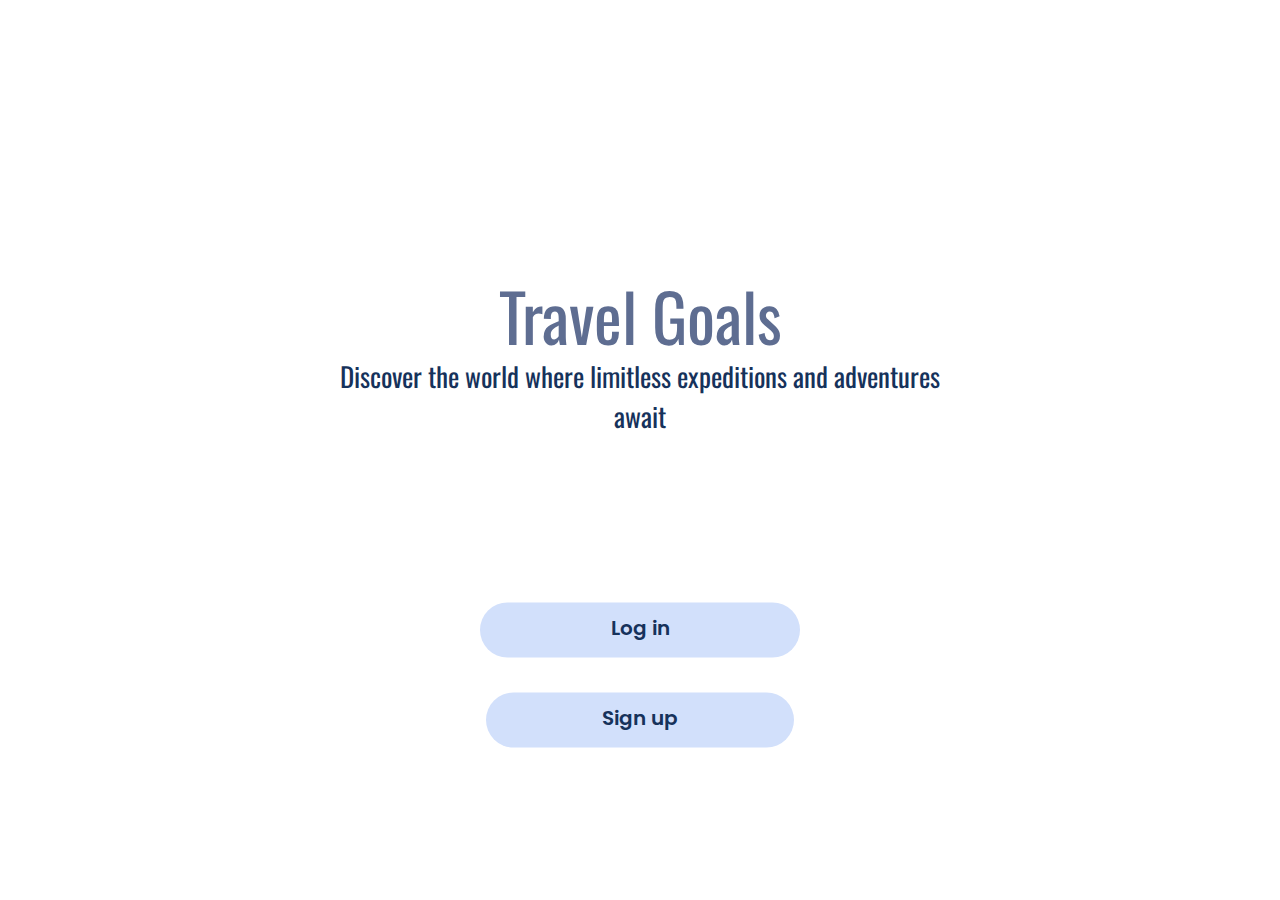
<file: index.html>
<!DOCTYPE html>
<html lang="en">
<head>
    <link rel="stylesheet" href="trvl.css">
    <meta charset="UTF-8">
    <meta name="viewport" content="width=device-width, initial-scale=1.0">
    <link href="https://fonts.googleapis.com/css2?family=Oswald:wght@400;500&display=swap" rel="stylesheet">
    <title>Travel Goals</title>
</head>
<body>
    <div id="wlcmpg">

    </div>
    <div id="tgln">
        <h1>Travel Goals</h1>
        <h4>Discover the world where limitless expeditions and adventures await</h4>
    </div>
        <a href="file:///C:/Users/Katrice%20Romantico/Downloads/Midterm_Romantico_Katrice%20(1)/trvl3.html" id="btn1">Log in</a>
        <a href="file:///C:/Users/Katrice%20Romantico/Downloads/Midterm_Romantico_Katrice%20(1)/trvl2.html" id ="btn2">Sign up</a>
</body>
</html>
</file>
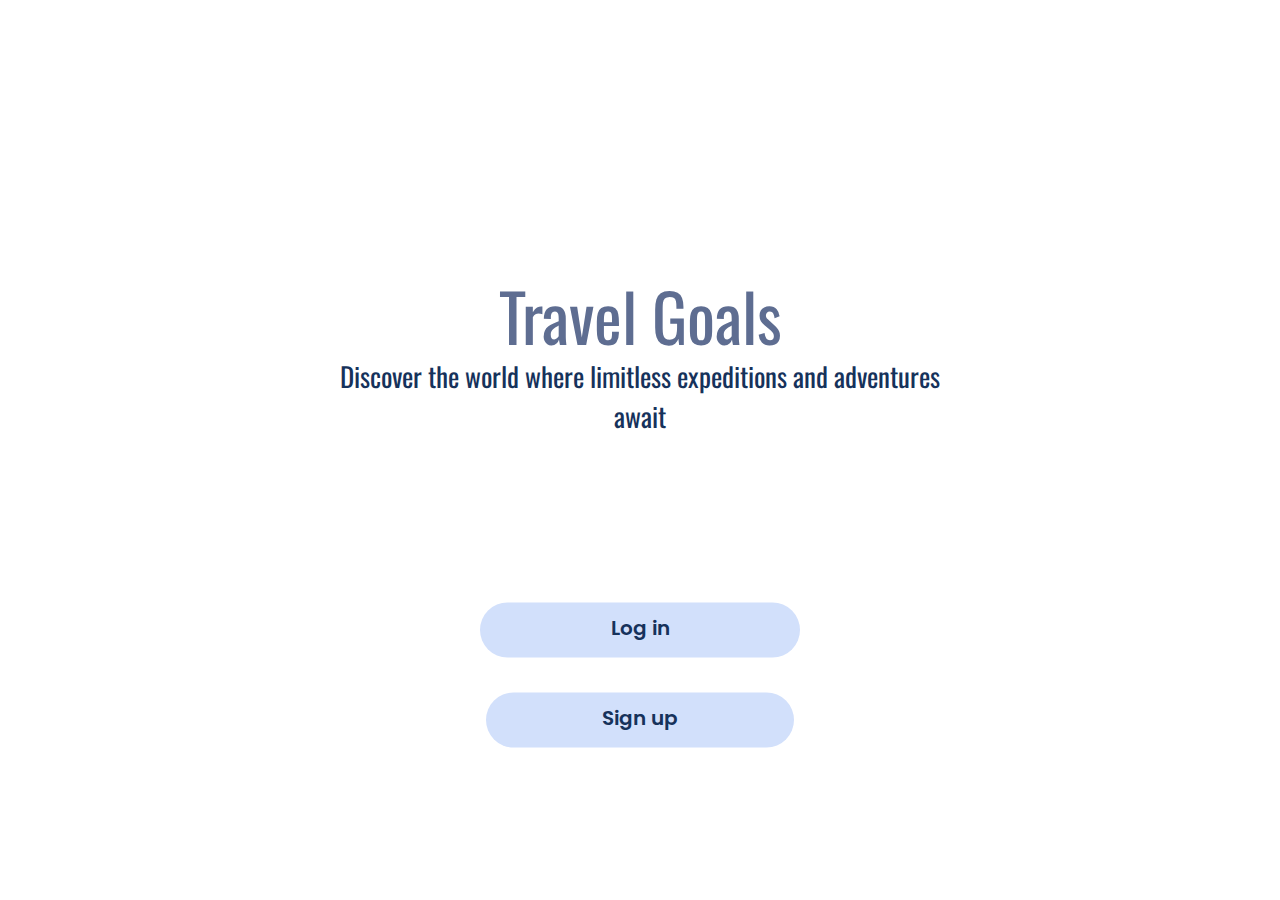
<file: trvl.html>
<!DOCTYPE html>
<html lang="en">
<head>
    <link rel="stylesheet" href="trvl.css">
    <meta charset="UTF-8">
    <meta name="viewport" content="width=device-width, initial-scale=1.0">
    <link href="https://fonts.googleapis.com/css2?family=Oswald:wght@400;500&display=swap" rel="stylesheet">
    <title>Travel Goals</title>
</head>
<body>
    <div id="wlcmpg">

    </div>
    <div id="tgln">
        <h1>Travel Goals</h1>
        <h4>Discover the world where limitless expeditions and adventures await</h4>
    </div>
        <a href="file:///C:/Users/Katrice%20Romantico/Downloads/Midterm_Romantico_Katrice%20(1)/trvl3.html" id="btn1">Log in</a>
        <a href="file:///C:/Users/Katrice%20Romantico/Downloads/Midterm_Romantico_Katrice%20(1)/trvl2.html" id ="btn2">Sign up</a>
</body>
</html>
</file>
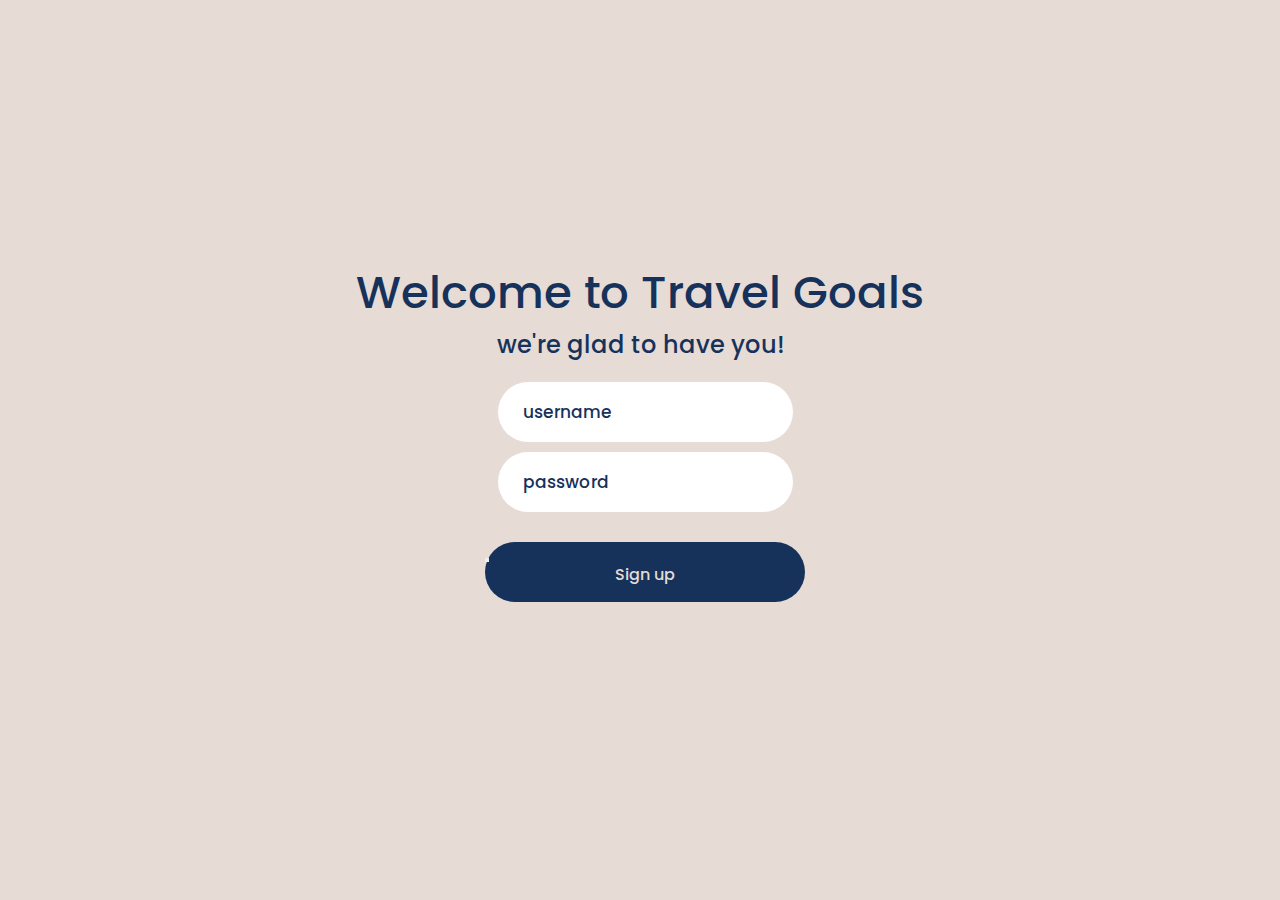
<file: trvl2.html>
<!DOCTYPE html>
<html lang="en">
<head>
    <link rel="stylesheet" href="trvl2.css">
    <meta charset="UTF-8">
    <meta name="viewport" content="width=device-width, initial-scale=1.0">
    <title>Log in</title>
</head>
<body>
    <h1>
        Welcome to Travel Goals
    </h1>
    <h2>
        we're glad to have you!
    </h2>
    <div class="input-box">
        <input type="text" class="input-field" placeholder="username" required>
    </div>
    <div class="input-box">
        <input type="password" class="input-field" placeholder="password" required>
    </div>
    <div class="input-submit">
        <a href="file:///C:/Users/Katrice%20Romantico/Downloads/Midterm_Romantico_Katrice%20(1)/trvl4.html"><button class="btn" id="submit"></button></a>
        <a href="file:///C:/Users/Katrice%20Romantico/Downloads/Midterm_Romantico_Katrice%20(1)/trvl4.html"><label for="submit">Sign up</label></a>
    </div>
</body>
</html>
</file>
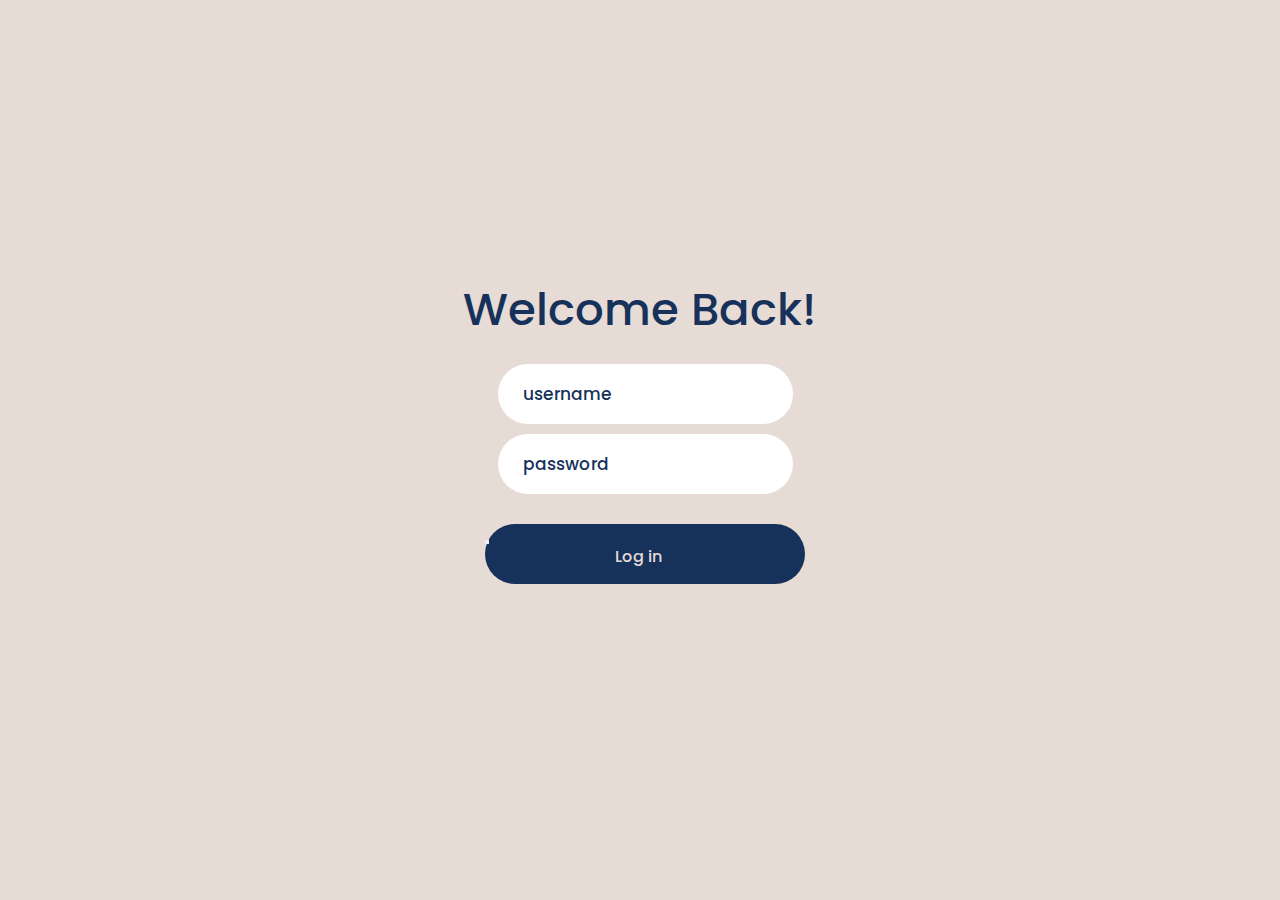
<file: trvl3.html>
<!DOCTYPE html>
<html lang="en">
<head>
    <link rel="stylesheet" href="trvl2.css">
    <meta charset="UTF-8">
    <meta name="viewport" content="width=device-width, initial-scale=1.0">
    <title>Log in</title>
</head>
<body>
    <h1>
        Welcome Back!
    </h1>
    <div class="input-box">
        <input type="text" class="input-field" placeholder="username" required>
    </div>
    <div class="input-box">
        <input type="password" class="input-field" placeholder="password" required>
    </div>
    <div class="input-submit">
        <a href="file:///C:/Users/Katrice%20Romantico/Downloads/Midterm_Romantico_Katrice%20(1)/trvl4.html"><button class="btn" id="submit"></button></a>
        <a href="file:///C:/Users/Katrice%20Romantico/Downloads/Midterm_Romantico_Katrice%20(1)/trvl4.html"><label for="submit">Log in</label></a>
    </div>
</body>
</html>
</file>
<file: trvl.css>
@import url('https://fonts.googleapis.com/css2?family=Lobster&family=Merriweather:ital,wght@0,300;0,400;0,700;0,900;1,300;1,400;1,700;1,900&family=Oswald:wght@200..700&family=Pacifico&family=Poppins:ital,wght@0,100;0,200;0,300;0,400;0,500;0,600;0,700;0,800;0,900;1,100;1,200;1,300;1,400;1,500;1,600;1,700;1,800;1,900&family=Spicy+Rice&display=swap');
* {
    margin: 0px;
}
#wlcmpg {
    background-image: url('https://i.pinimg.com/736x/04/ef/5e/04ef5e1743f2123165f573616c533885.jpg');
    background-size: cover;
    background-repeat: no-repeat;
    height: 100vh;
}
#tgln{
    text-align: center;
}
#tgln h1 {
    color: #5e6d91;
    font-family: "Oswald", sans-serif;
    font-size: 66px;
    position: absolute;
    font-weight: 400;
    top: 35%;
    left: 50%;
    transform: translate(-50%, -50%); 
}
#tgln h4 {
    color: #16325b;
    font-family: "Oswald", sans-serif;
    font-size: 27px;
    position: absolute;
    font-weight: 400;
    top: 44%;
    left: 50%;
    transform: translate(-50%, -50%); 

}
#btn1 {
    color:#16325b;
    font-size: 20px;
    font-family: "Poppins", sans-serif;
    background: #d2e0fb;
    padding: 10px 60px ;
    text-decoration: none;
    font-weight: 600;
    position: absolute; 
    top: 70%; 
    left: 50%; 
    transform: translate(-50%, -50%); 
    border-radius: 30px;
    width: 200px;
    height: 35px;
    text-align: center;
}
#btn2 {
    color:#16325b;
    font-size: 20px;
    font-family: "Poppins", sans-serif;
    background: #d2e0fb;
    padding: 10px 54px ;
    text-decoration: none;
    font-weight: 600;
    position: absolute; 
    top: 80%; 
    left: 50%; 
    transform: translate(-50%, -50%); 
    border-radius: 30px;
    width: 200px;
    height: 35px;
    text-align: center;
}
#bglgin{
    background-color: #ffffff;
    width: 100%;
    height: 100%;
}
</file>
<file: trvl2.css>
@import url('https://fonts.googleapis.com/css2?family=Lobster&family=Merriweather:ital,wght@0,300;0,400;0,700;0,900;1,300;1,400;1,700;1,900&family=Oswald:wght@200..700&family=Pacifico&family=Poppins:ital,wght@0,100;0,200;0,300;0,400;0,500;0,600;0,700;0,800;0,900;1,100;1,200;1,300;1,400;1,500;1,600;1,700;1,800;1,900&family=Spicy+Rice&display=swap');

*{
    margin: 0px;
    padding: 0px;
    box-sizing: border-box;
    font-family: "Poppins", sans-serif;
    color: #16325b;
    font-weight: 500;
}
body{
    display: flex;
    justify-content: center;
    flex-direction: column;
    min-height: 100vh;
    align-items: center;
    background-color: #e6dbd5;
}
.login-box{
    display:flex;
    justify-content: center;
    flex-direction: column;
    width: 440px;
    height: 480px;
    padding: 30px;
}
h1{
    font-weight: 500;
    font-size: 45px;
}
.input-box, .input-field {
    position: relative;
    left: 7.9%;
    width: 50%;
    height: 60px;
    font-size: 17px;
    padding: 10px 25px;
    margin: 5px;
    border-radius: 30px;
    border: none;
    outline: none;
    transition: .3s;
}
::placeholder{
    font-weight: 500;
    color: #16325b;
}
.input-field:focus{
    width: 55%;
}
.input-submit {
    width: 320px;
    height: 60px;
    margin: 40px;
    background-color: #16325b;
    border: none;
    border-radius: 30px;
    cursor: pointer;
    transition: .3s;
    position: relative;
    left: 5px;
}
.input-submit label{
    position:absolute;
    top: 20px;
    left: 130px;
    color:#e6dbd5;
    font-weight: 500;
}
</file>
